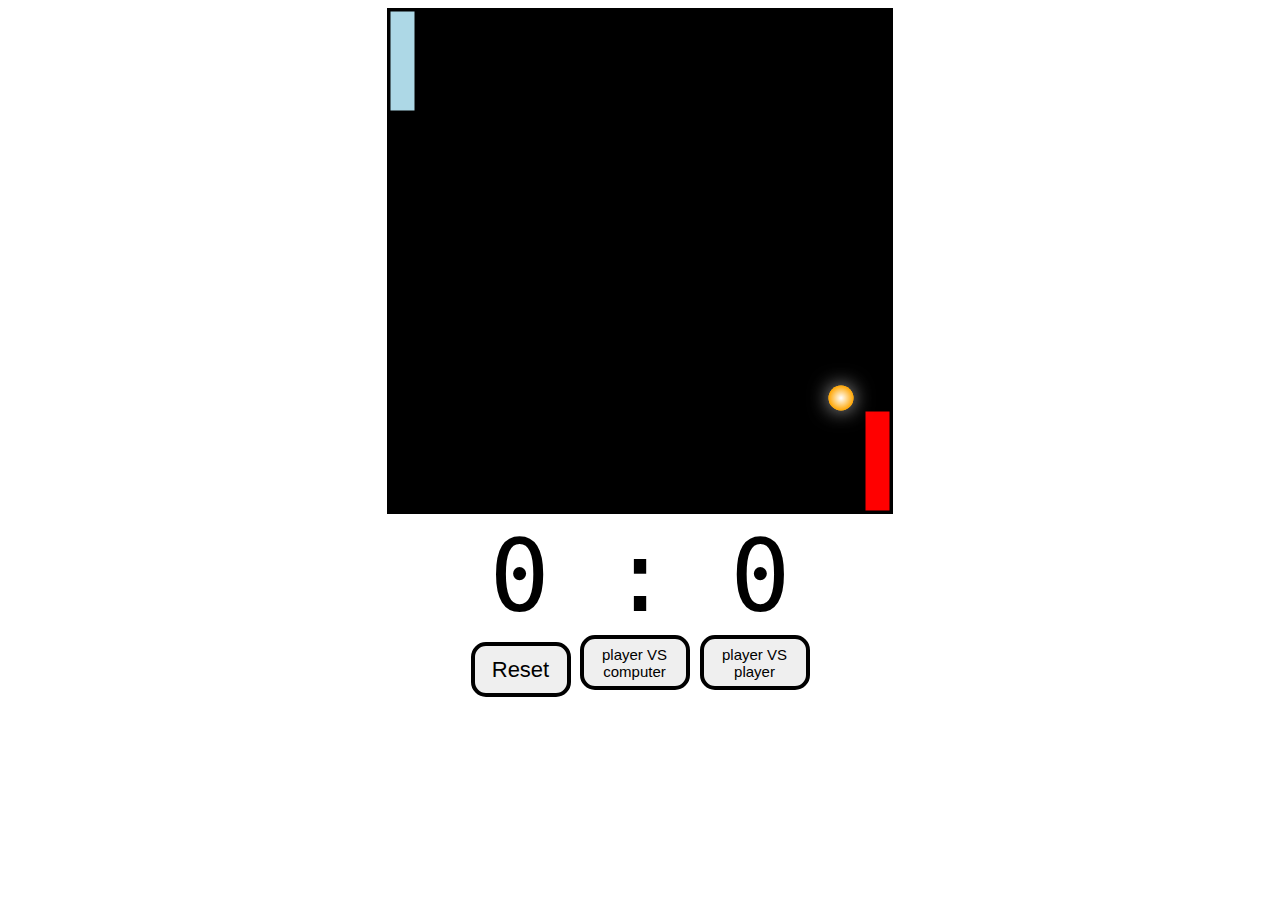
<file: pong.html>
<!DOCTYPE html>
<html lang="en">
<head>
    <meta charset="UTF-8">
    <meta http-equiv="X-UA-Compatible" content="IE=edge">
    <meta name="viewport" content="width=device-width, initial-scale=1.0">
    <title>Document</title>
    <link rel="stylesheet" href="pong.css">
</head>
<body>
    <div id="gameContainer">
        <canvas id="gameBoard" width="500" height="500"></canvas>
        <div id="scoreText">0 : 0</div>
        <button id="resetBtn">Reset</button>
    </div>
</body>

<script src="pong.js"></script>
</html>
</file>
<file: pong.css>
#gameContainer{
    text-align: center;
}
#gameBoard{
    border: 3px solid;
}
#scoreText{
    font-family: "consolas", monospace;
    font-size: 100px;
}
#resetBtn{
    /* font-family: "Permanent Marker", cursive; */
    font-size: 22px;
    width: 100px;
    height: 55px;
    border: 4px solid;
    border-radius: 15px;
    cursor: pointer;
   
}
#computerButtom{
    /* font-family: "Permanent Marker", cursive; */
    font-size: 15px;
    width: 110px;
    height: 55px;
    border: 4px solid;
    border-radius: 15px;
    cursor: pointer;
    margin-left: 5px;
}
#player1VSplayer2{
    margin-left: 10px;
  /*   font-family: "Permanent Marker", cursive; */
    font-size: 15px;
    width: 110px;
    height: 55px;
    border: 4px solid;
    border-radius: 15px;
    cursor: pointer;
}
</file>
